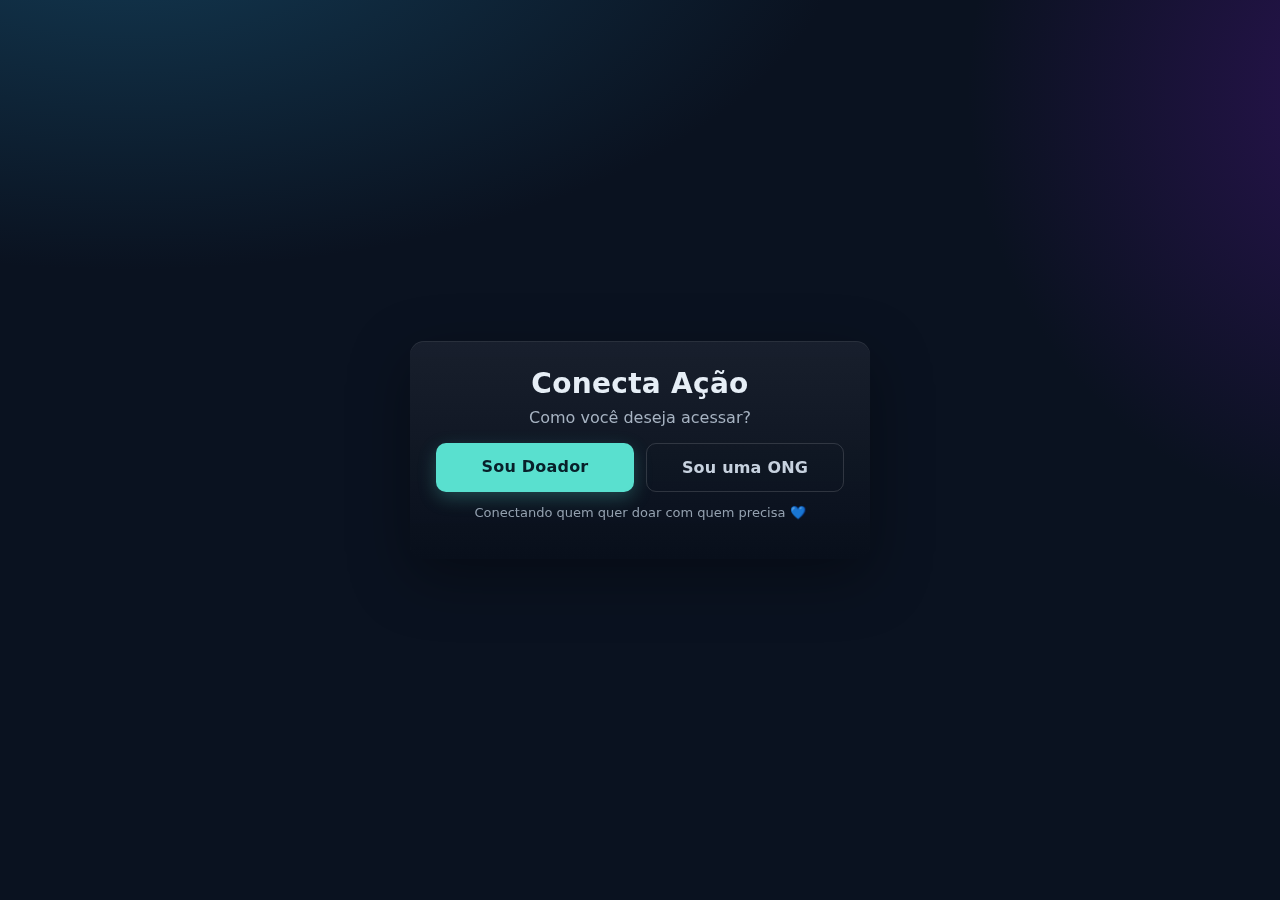
<file: index.html>
<!doctype html>
<html lang="pt-BR">
<head>
  <meta charset="utf-8" />
  <meta name="viewport" content="width=device-width, initial-scale=1" />
  <title>Conecta Ação — Escolha de Login</title>
  <link rel="stylesheet" href="assets/css/style.css" />
</head>
<body>
  <main class="page-center">
    <section class="card main-card">
      <h1>Conecta Ação</h1>
      <p class="lead">Como você deseja acessar?</p>
      <div class="choice-row">
        <a class="btn big" href="login_doador.html">Sou Doador</a>
        <a class="btn outline big" href="login_ong.html">Sou uma ONG</a>
      </div>
      <p class="muted">Conectando quem quer doar com quem precisa 💙</p>
    </section>
  </main>
  <script src="assets/js/main.js"></script>
</body>
</html>
</file>
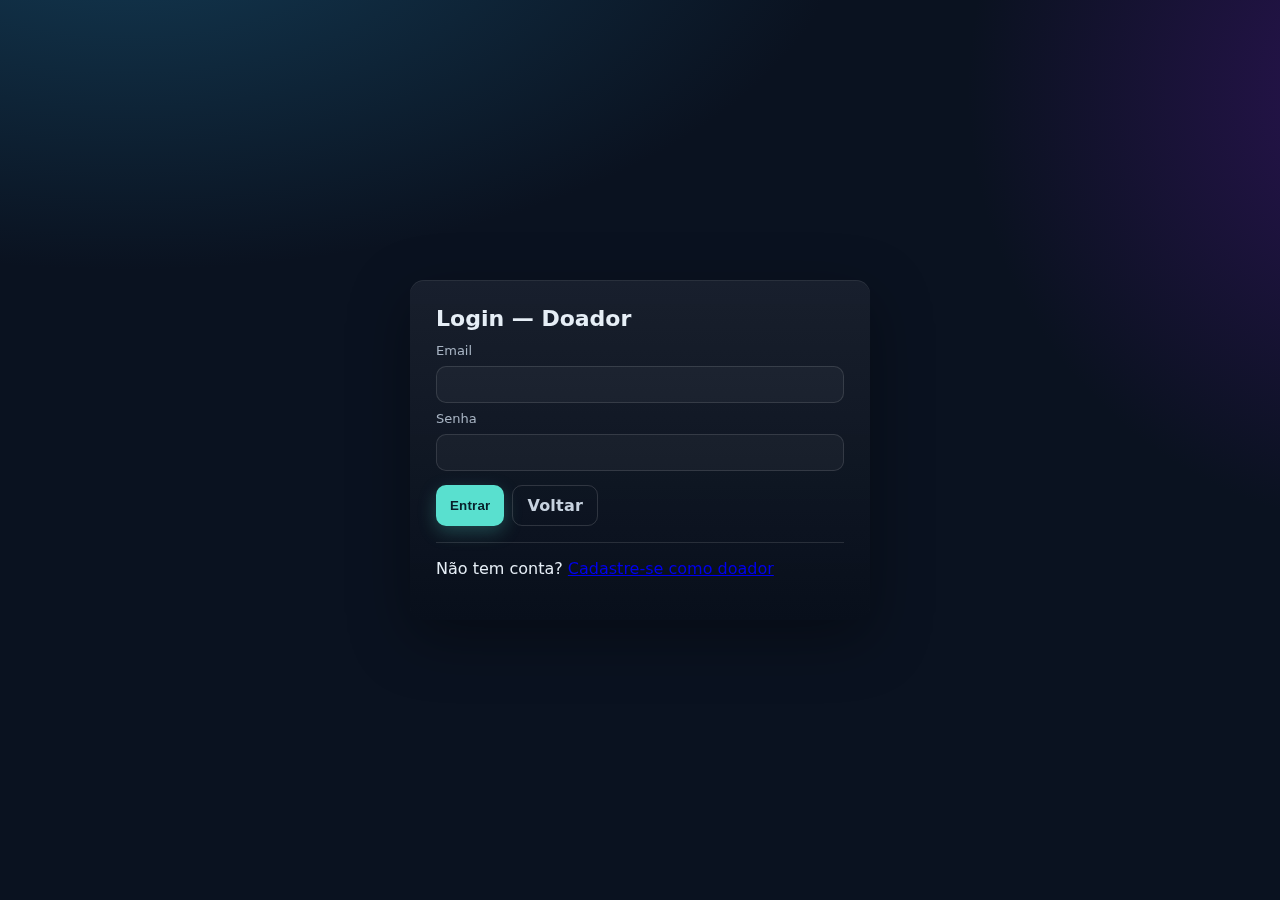
<file: login_doador.html>
<!doctype html>
<html lang="pt-BR">
<head>
  <meta charset="utf-8" />
  <meta name="viewport" content="width=device-width, initial-scale=1" />
  <title>Login Doador — Conecta Ação</title>
  <link rel="stylesheet" href="assets/css/style.css" />
</head>
<body>
  <main class="page-center">
    <section class="card">
      <h2>Login — Doador</h2>

      <!-- Login -->
      <form action="php/actions/login_doador.php" method="POST" class="form" autocomplete="on">
        <label>Email</label>
        <input type="email" name="email" required />
        <label>Senha</label>
        <input type="password" name="senha" required />
        <div class="row">
          <button class="btn" type="submit">Entrar</button>
          <a class="btn outline" href="index.html">Voltar</a>
        </div>
      </form>

      <hr />

      <!-- Cadastro (aparece via JS) -->
      <p>Não tem conta?
        <a href="#" id="showRegisterDonor">Cadastre-se como doador</a>
      </p>

      <form id="registerDonorForm" action="php/actions/cadastro_doador.php" method="POST" class="form hidden" autocomplete="on">
        <label>Nome</label>
        <input type="text" name="nome" required />
        <label>Email</label>
        <input type="email" name="email" required />
        <label>Telefone</label>
        <input type="text" name="telefone" />
        <label>Senha</label>
        <input type="password" name="senha" required />
        <div class="row">
          <button class="btn" type="submit">Cadastrar</button>
          <button class="btn outline" type="button" id="cancelRegisterDonor">Cancelar</button>
        </div>
      </form>
    </section>
  </main>
  <script src="assets/js/main.js"></script>
</body>
</html>
</file>
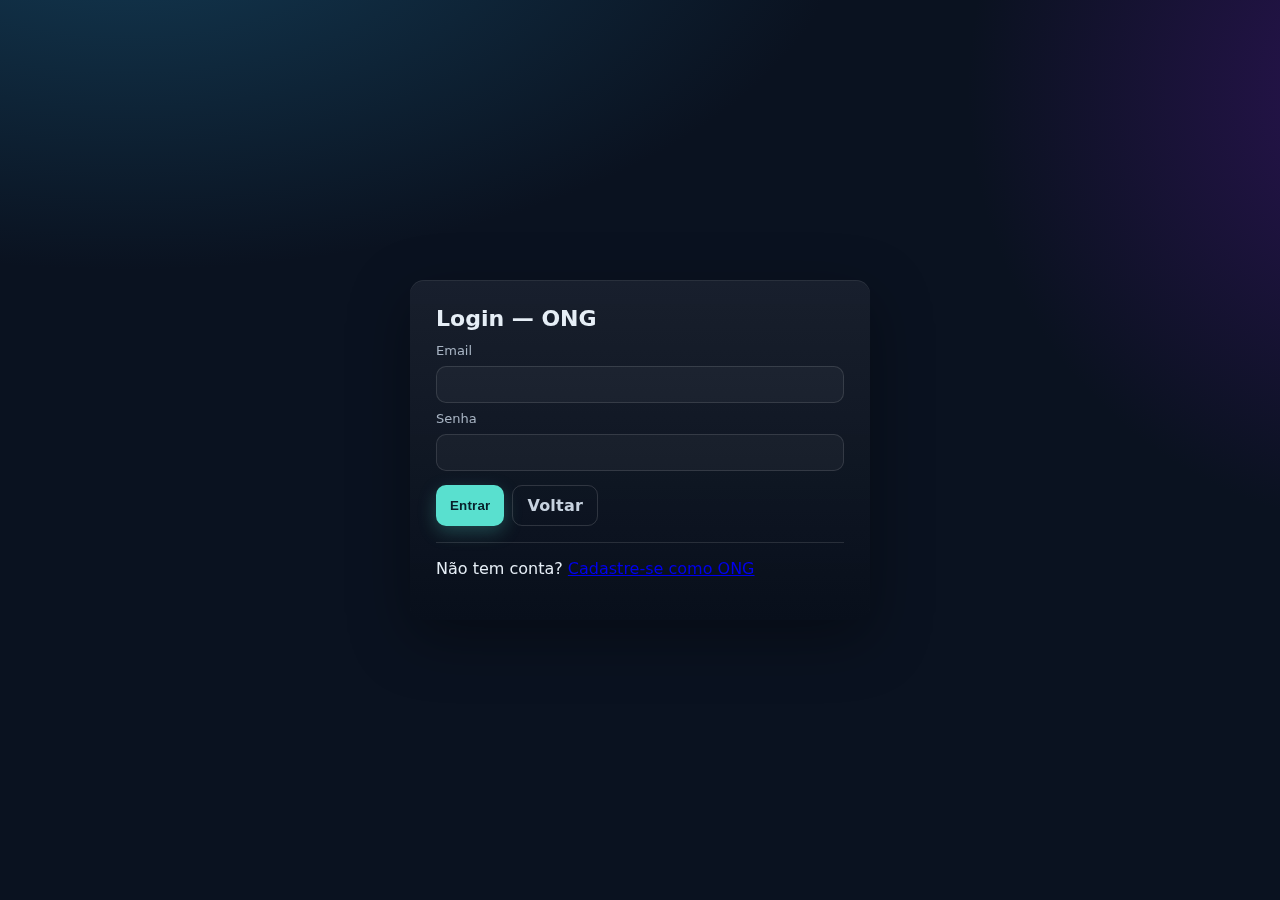
<file: login_ong.html>
<!doctype html>
<html lang="pt-BR">
<head>
  <meta charset="utf-8" />
  <meta name="viewport" content="width=device-width, initial-scale=1" />
  <title>Login ONG — Conecta Ação</title>
  <link rel="stylesheet" href="assets/css/style.css" />
</head>
<body>
  <main class="page-center">
    <section class="card">
      <h2>Login — ONG</h2>

      <!-- Login -->
      <form action="php/actions/login_ong.php" method="POST" class="form" autocomplete="on">
        <label>Email</label>
        <input type="email" name="email" required />
        <label>Senha</label>
        <input type="password" name="senha" required />
        <div class="row">
          <button class="btn" type="submit">Entrar</button>
          <a class="btn outline" href="index.html">Voltar</a>
        </div>
      </form>

      <hr />

      <!-- Cadastro (aparece via JS) -->
      <p>Não tem conta?
        <a href="#" id="showRegisterOng">Cadastre-se como ONG</a>
      </p>

      <form id="registerOngForm" action="php/actions/cadastro_ong.php" method="POST" class="form hidden" autocomplete="on">
        <label>Nome da ONG</label>
        <input type="text" name="nome" required />
        <label>CNPJ</label>
        <input type="text" name="cnpj" required />
        <label>Email</label>
        <input type="email" name="email" required />
        <label>Endereço</label>
        <input type="text" name="endereco" />
        <label>Telefone</label>
        <input type="text" name="telefone" />
        <label>Senha</label>
        <input type="password" name="senha" required />
        <div class="row">
          <button class="btn" type="submit">Cadastrar ONG</button>
          <button class="btn outline" type="button" id="cancelRegisterOng">Cancelar</button>
        </div>
      </form>
    </section>
  </main>
  <script src="assets/js/main.js"></script>
</body>
</html>
</file>
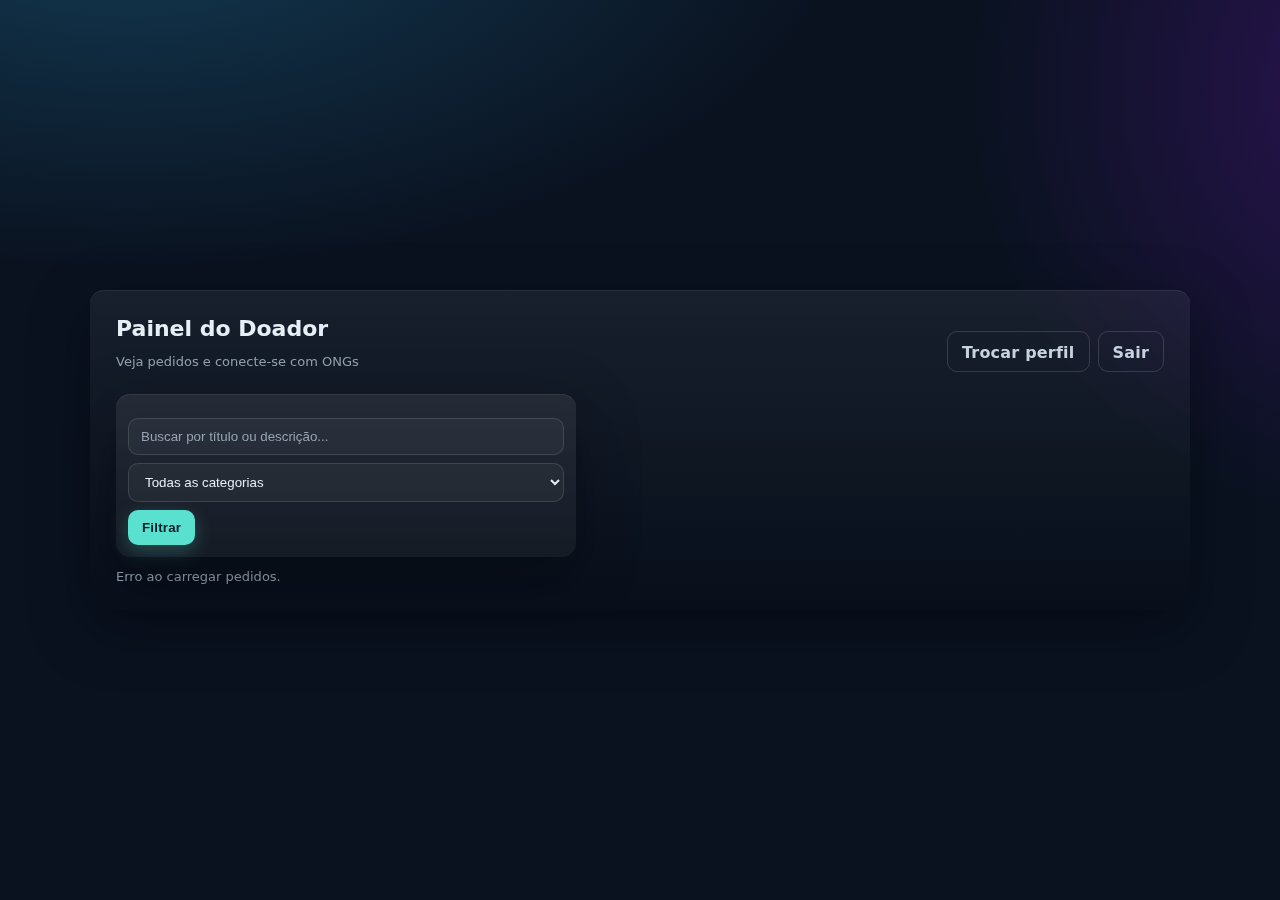
<file: painel_doador.html>
<!doctype html>
<html lang="pt-BR">
<head>
  <meta charset="utf-8" />
  <meta name="viewport" content="width=device-width, initial-scale=1" />
  <title>Painel do Doador — Conecta Ação</title>
  <link rel="stylesheet" href="assets/css/style.css" />
</head>
<body>
  <main class="page-center">
    <section class="card" style="max-width:1100px;width:100%">
      <header style="display:flex;justify-content:space-between;align-items:center;gap:10px;margin-bottom:12px">
        <div>
          <h2>Painel do Doador</h2>
          <p class="muted">Veja pedidos e conecte-se com ONGs</p>
        </div>
        <div class="row">
          <a class="btn outline" href="index.html">Trocar perfil</a>
          <a class="btn outline" href="php/actions/logout.php">Sair</a>
        </div>
      </header>

      <!-- Filtros -->
      <div class="card" style="padding:12px;background:rgba(255,255,255,.04);margin-bottom:12px">
        <form id="filterForm" class="form" onsubmit="return false">
          <div class="row">
            <input type="search" id="q" placeholder="Buscar por título ou descrição..." />
            <select id="categoria">
              <option value="">Todas as categorias</option>
              <option>Alimentos</option>
              <option>Roupas</option>
              <option>Produtos de Higiene</option>
              <option>Equipamentos</option>
            </select>
            <button class="btn" id="btnFiltrar">Filtrar</button>
          </div>
        </form>
      </div>

      <!-- Lista de pedidos -->
      <div id="pedidosGrid" style="display:grid;grid-template-columns:repeat(auto-fit,minmax(260px,1fr));gap:12px"></div>

      <!-- Modal Detalhe / Doação -->
      <div id="modal" class="hidden" style="position:fixed;inset:0;background:rgba(0,0,0,.55);display:grid;place-items:center;padding:16px">
        <div class="card" style="max-width:640px;width:100%;position:relative">
          <button id="closeModal" class="btn outline" style="position:absolute;right:10px;top:10px">Fechar</button>
          <h3 id="mTitulo">Título</h3>
          <p class="muted" id="mMeta">ONG • Categoria</p>
          <p id="mDesc"></p>
          <p id="mQtd"></p>

          <hr />
          <h4>Quero doar</h4>
          <form id="doarForm" class="form" onsubmit="return false">
            <input type="hidden" id="mPedidoId" />
            <label>Seu nome</label>
            <input id="dNome" placeholder="Seu nome" />
            <label>Contato (telefone/email)</label>
            <input id="dContato" placeholder="Como a ONG pode falar com você?" />
            <label>Mensagem</label>
            <label>Quantidade</label>
            <input id="dQtd" type="number" min="1" value="1" />
            <textarea id="dMsg" placeholder="Ex.: posso entregar na sexta-feira"></textarea>
            <div class="row">
              <button class="btn" id="btnEnviarDoacao">Enviar intenção</button>
              <button class="btn outline" id="btnCancelarModal" type="button">Cancelar</button>
            </div>
          </form>
        </div>
      </div>
    </section>
  </main>
  <script src="assets/js/main.js"></script>
  <script src="assets/js/painel_doador.js"></script>
</body>
</html>
</file>
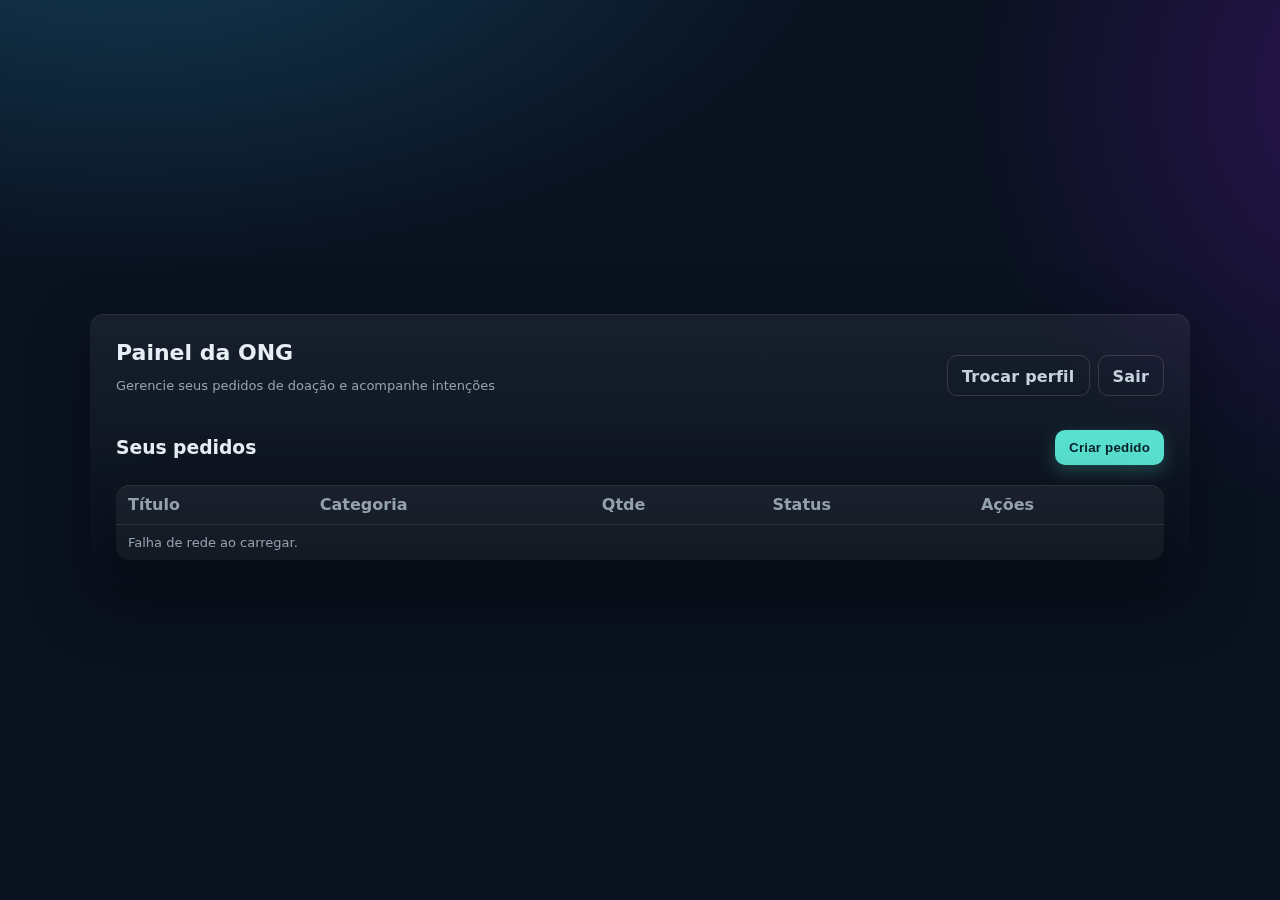
<file: painel_ong.html>
<!doctype html>
<html lang="pt-BR">
<head>
  <meta charset="utf-8" />
  <meta name="viewport" content="width=device-width, initial-scale=1" />
  <title>Painel da ONG — Conecta Ação</title>
  <link rel="stylesheet" href="assets/css/style.css" />
  <style>
    .badge {
      display:inline-block;padding:4px 8px;border-radius:999px;font-size:12px;
      background:#ffe08a;color:#2a1d00;border:1px solid rgba(0,0,0,.08);margin-left:8px
    }
    /* Kanban – evitar scroll horizontal e quebrar palavras longas */
    .col-list, #headerIntencoes { overflow-x: hidden; }
    .card, .kcard { max-width: 100%; word-break: break-word; }
    .kbadge { display:inline-block; padding:4px 8px; border-radius:999px; background:rgba(255,255,255,.12); }
    .kcard {
      padding:12px; border-radius:12px; border:1px solid rgba(255,255,255,.15);
      background:rgba(255,255,255,.06);
    }
    .kcard.blue   { background:rgba(140,180,255,.14); border-color:rgba(140,180,255,.35); }
    .kcard.yellow { background:rgba(255,224,138,.14); border-color:rgba(255,224,138,.35); }
    .kcard.green  { background:rgba(89,224,207,.14);  border-color:rgba(89,224,207,.35); }
  </style>
</head>
<body>
  <main class="page-center">
    <section class="card" style="max-width:1100px;width:100%">
      <!-- Cabeçalho -->
      <header style="display:flex;justify-content:space-between;align-items:center;gap:10px;margin-bottom:12px">
        <div>
          <h2>Painel da ONG <span id="pendentesBadge" class="badge" style="display:none"></span></h2>
          <p class="muted">Gerencie seus pedidos de doação e acompanhe intenções</p>
        </div>
        <div class="row">
          <a class="btn outline" href="index.html">Trocar perfil</a>
          <a class="btn outline" href="php/actions/logout.php">Sair</a>
        </div>
      </header>

      <!-- Barra título + ação -->
      <div class="row" style="justify-content:space-between;align-items:center;margin-bottom:8px">
        <h3>Seus pedidos</h3>
        <button class="btn" id="btnNovo">Criar pedido</button>
      </div>

      <!-- Tabela de pedidos -->
      <div class="card" style="padding:0;background:rgba(255,255,255,.04);overflow:auto">
        <table style="width:100%;border-collapse:collapse">
          <thead>
            <tr style="text-align:left;color:#93a0af">
              <th style="padding:10px 12px;border-bottom:1px solid rgba(255,255,255,.1)">Título</th>
              <th style="padding:10px 12px;border-bottom:1px solid rgba(255,255,255,.1)">Categoria</th>
              <th style="padding:10px 12px;border-bottom:1px solid rgba(255,255,255,.1)">Qtde</th>
              <th style="padding:10px 12px;border-bottom:1px solid rgba(255,255,255,.1)">Status</th>
              <th style="padding:10px 12px;border-bottom:1px solid rgba(255,255,255,.1)">Ações</th>
            </tr>
          </thead>
          <tbody id="tbodyPedidos"></tbody>
        </table>
      </div>

      <!-- Modal Criar/Editar Pedido -->
      <div id="modalForm" class="hidden" style="position:fixed;inset:0;background:rgba(0,0,0,.55);display:grid;place-items:center;padding:16px">
        <div class="card" style="max-width:640px;width:100%;position:relative">
          <button id="closeForm" class="btn outline" style="position:absolute;right:10px;top:10px">Fechar</button>
          <h3 id="formTitle">Criar Pedido</h3>
          <form id="pedidoForm" class="form" onsubmit="return false">
            <input type="hidden" id="pedidoId" />
            <label>Título</label>
            <input id="titulo" required />
            <label>Descrição</label>
            <textarea id="descricao"></textarea>
            <label>Categoria</label>
            <input id="categoria" placeholder="Alimentos, Roupas, ..." />
            <label>Quantidade</label>
            <input id="quantidade" type="number" min="1" value="1" />
            <div class="row">
              <button class="btn" id="btnSalvar">Salvar</button>
              <button class="btn outline" id="btnCancelar" type="button">Cancelar</button>
            </div>
          </form>
        </div>
      </div>

      <!-- Modal Intenções por Pedido (KANBAN 2 colunas) -->
<div id="modalIntencoes" class="hidden" style="position:fixed;inset:0;background:rgba(0,0,0,.55);display:grid;place-items:center;padding:16px">
  <div class="card" style="max-width:1000px;width:100%;position:relative;overflow:hidden">
    <button id="closeIntencoes" class="btn outline" style="position:absolute;right:10px;top:10px">Fechar</button>
    <h3 id="tituloIntencoes">Intenções — Pedido</h3>

    <!-- Header de progresso -->
    <ul id="headerIntencoes" style="list-style:none;padding:0;margin:8px 0 12px"></ul>

    <!-- KANBAN (Pendentes / Concluídas) -->
    <div class="kanban" style="display:grid;grid-template-columns:repeat(auto-fit,minmax(280px,1fr));gap:12px;overflow-x:hidden">
      <section class="card" style="padding:10px;overflow-x:hidden;background:rgba(255,224,138,.10);border:1px solid rgba(255,224,138,.2)">
        <h4 style="margin-bottom:6px">Pendentes</h4>
        <div id="colPendentes" class="col-list" style="display:flex;flex-direction:column;gap:8px;overflow-x:hidden"></div>
      </section>

      <section class="card" style="padding:10px;overflow-x:hidden;background:rgba(89,224,207,.10);border:1px solid rgba(89,224,207,.2)">
        <h4 style="margin-bottom:6px">Concluídas</h4>
        <div id="colConcluidas" class="col-list" style="display:flex;flex-direction:column;gap:8px;overflow-x:hidden"></div>
      </section>
    </div>
  </div>
</div>

    </section>
  </main>
  <script src="assets/js/main.js"></script>
  <script src="assets/js/painel_ong.js"></script>
</body>
</html>
</file>
<file: assets/css/style.css>
/* ---------- Reset/Setup ---------- */
* { box-sizing: border-box; }
html, body { height: 100%; }
body {
  margin: 0;
  font-family: Inter, system-ui, -apple-system, Segoe UI, Roboto, Arial, "Helvetica Neue", sans-serif;
  color: #e6eef6;
  background: radial-gradient(1200px 600px at 10% -10%, #133a53 0%, transparent 60%),
              radial-gradient(800px 800px at 110% 10%, #2b1353 0%, transparent 55%),
              #0a1220;
}

/* ---------- Layout ---------- */
.page-center {
  min-height: 100vh;
  display: grid;
  place-items: center;
  padding: 24px;
}

.card {
  width: 100%;
  max-width: 460px;
  padding: 26px;
  border-radius: 14px;
  background: linear-gradient(180deg, rgba(255,255,255,.06), rgba(0,0,0,.14));
  box-shadow: 0 18px 60px rgba(0,0,0,.35), inset 0 1px 0 rgba(255,255,255,.08);
  backdrop-filter: blur(6px);
  animation: cardIn .35s ease-out both;
}
@keyframes cardIn {
  from { transform: translateY(8px); opacity: .0; }
  to   { transform: translateY(0); opacity: 1; }
}
.main-card { text-align: center; }

/* ---------- Typography ---------- */
h1 { margin: 0 0 8px; font-size: 28px; letter-spacing: .3px; }
h2 { margin: 0 0 12px; font-size: 22px; }
.lead { margin: 0 0 16px; color: #a7b3c2; }
.muted { color: #93a0af; font-size: 13px; }

/* ---------- Buttons ---------- */
.btn {
  --bg: #59e0cf;
  --fg: #08202a;
  display: inline-block;
  padding: 10px 14px;
  border-radius: 10px;
  text-decoration: none;
  border: 0;
  cursor: pointer;
  font-weight: 700;
  letter-spacing: .2px;
  color: var(--fg);
  background: var(--bg);
  box-shadow: 0 6px 18px rgba(89,224,207,.25);
  transition: transform .08s ease, box-shadow .2s ease, filter .2s ease, opacity .2s;
}
.btn:hover { transform: translateY(-1px); box-shadow: 0 8px 24px rgba(89,224,207,.35); filter: saturate(1.05); }
.btn:active { transform: translateY(0); box-shadow: 0 4px 12px rgba(89,224,207,.25); }
.btn.big { padding: 14px 18px; font-size: 16px; }

.btn.outline {
  --fg: #c7d2df;
  color: var(--fg);
  background: transparent;
  border: 1px solid rgba(255,255,255,.14);
  box-shadow: none;
}

/* ---------- Forms ---------- */
.form { display: grid; gap: 8px; margin-top: 6px; }
label { font-size: 13px; color: #a8b4c3; }
input, select, textarea {
  width: 100%;
  padding: 10px 12px;
  border-radius: 10px;
  border: 1px solid rgba(255,255,255,.12);
  background: rgba(255,255,255,.04);
  color: #e6eef6;
  outline: none;
  transition: border-color .2s ease, background .2s ease, box-shadow .2s ease;
}
input::placeholder, textarea::placeholder { color: #96a3b3; }
input:focus, textarea:focus, select:focus {
  border-color: #59e0cf;
  box-shadow: 0 0 0 3px rgba(89,224,207,.18);
  background: rgba(255,255,255,.06);
}
textarea { min-height: 100px; resize: vertical; }
.row { display: flex; gap: 8px; flex-wrap: wrap; margin-top: 6px; }

hr {
  border: none;
  border-top: 1px solid rgba(255,255,255,.12);
  margin: 16px 0;
}

.choice-row {
  display: grid;
  grid-template-columns: repeat(2, minmax(0, 1fr));
  gap: 12px;
  margin: 14px 0 10px;
}
@media (max-width: 480px) {
  .choice-row { grid-template-columns: 1fr; }
}

/* ---------- Helpers ---------- */
.hidden { display: none !important; }

/* ---------- Banners/Feedback ---------- */
.banner {
  display: none;
  margin: 10px 0 6px;
  padding: 10px 12px;
  border-radius: 10px;
  font-size: 14px;
  line-height: 1.35;
}
.banner.show { display: block; }
.banner.ok {
  color: #082620;
  background: #bdf4ea;
  border: 1px solid #94e8da;
}
.banner.err {
  color: #2c0f10;
  background: #ffd8dd;
  border: 1px solid #ffb4be;
}

/* ====== ESCOPADO AO MODAL DO KANBAN (NÃO MEXE NAS TELAS DE LOGIN) ====== */
#modalIntencoes .col-list,
#modalIntencoes #headerIntencoes {
  overflow-x: hidden;
}

#modalIntencoes .kcard {
  padding: 12px;
  border-radius: 12px;
  border: 1px solid rgba(255,255,255,.15);
  background: rgba(255,255,255,.06);
  max-width: 100%;
  word-break: break-word;
}

#modalIntencoes .kbadge {
  display: inline-block;
  padding: 4px 8px;
  border-radius: 999px;
  background: rgba(255,255,255,.12);
}

#modalIntencoes .kcard.blue   { background: rgba(140,180,255,.14); border-color: rgba(140,180,255,.35); }
#modalIntencoes .kcard.yellow { background: rgba(255,224,138,.14); border-color: rgba(255,224,138,.35); }
#modalIntencoes .kcard.green  { background: rgba(89,224,207,.14);  border-color: rgba(89,224,207,.35); }

/* Grid do kanban (somente dentro do modal) */
#modalIntencoes .kanban {
  display: grid;
  grid-template-columns: repeat(auto-fit, minmax(260px, 1fr));
  gap: 12px;
  overflow-x: hidden;
}


/* Chip/Badge reutilizável */
.chip {
  display: inline-flex;
  align-items: center;
  gap: 6px;
  padding: 4px 10px;
  border-radius: 999px;
  font-size: 12px;
  line-height: 1;
  border: 1px solid rgba(255,255,255,.18);
  background: rgba(255,255,255,.08);
  color: #e9eef5;
  white-space: nowrap;
}
.chip svg { width: 14px; height: 14px; opacity: .9; }

/* Variação “já doou” — tom verdinho */
.chip--donated {
  background: rgba(89,224,207,.15);
  border-color: rgba(89,224,207,.35);
  color: #dff7f3;
}

/* versão compacta p/ alinhar à direita no cabeçalho do card */
.chip--right {
  margin-left: auto;
}
</file>
